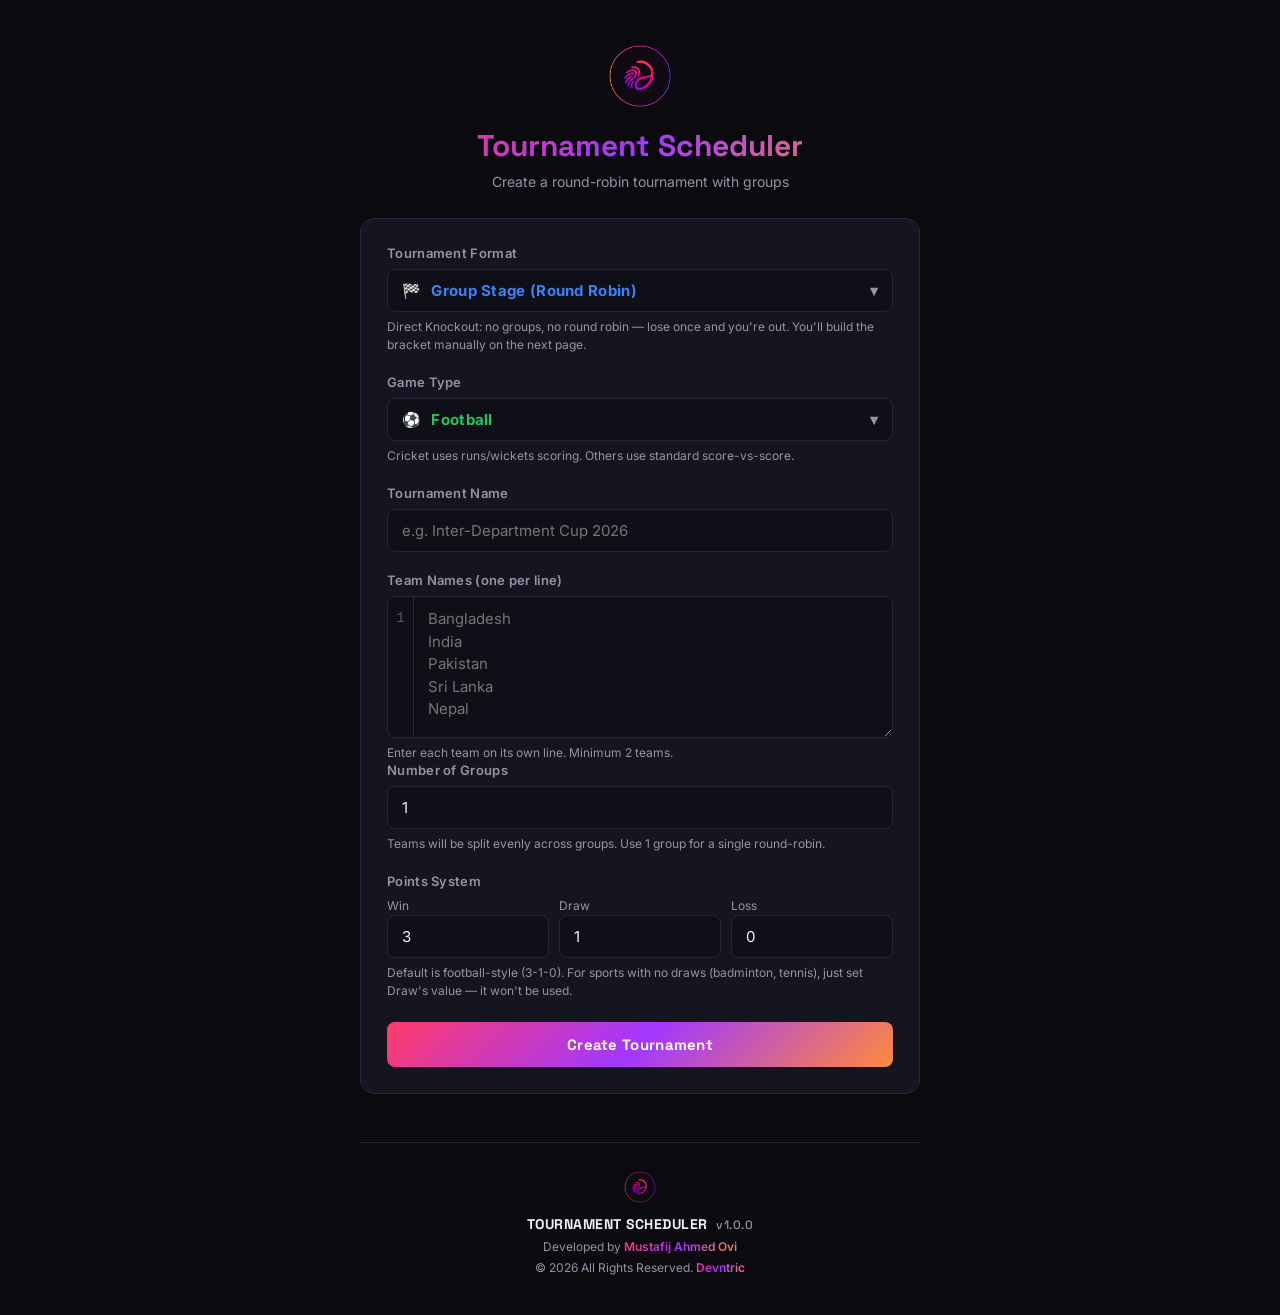
<file: index.html>
<!DOCTYPE html>
<html lang="en">
<head>
<meta charset="UTF-8">
<meta name="viewport" content="width=device-width, initial-scale=1.0">
<title>Create Tournament</title>
<link rel="stylesheet" href="style-create.css">
</head>
<body>

<div class="brand-header">
  <img src="devntric-icon-circle.png" alt="Devntric">
  <h1>Tournament Scheduler</h1>
  <p>Create a round-robin tournament with groups</p>
</div>

<div class="card">
  <label for="tournamentFormat">Tournament Format</label>
  <div class="custom-select" id="tournamentFormatSelect">
    <button type="button" class="custom-select-trigger" onclick="toggleDropdown('tournamentFormatSelect')">
      <span class="option-icon">🏁</span> <span class="option-label" style="color:#3B82F6; font-weight:700;">Group Stage (Round Robin)</span>
      <span class="chevron">▾</span>
    </button>
    <div class="custom-select-options">
      <div class="custom-select-option selected accent-blue" onclick="selectCustomOption('tournamentFormatSelect', 'league', '🏁', 'Group Stage (Round Robin)', toggleFormatFields)">
        <span class="option-icon">🏁</span> Group Stage (Round Robin)
      </div>
      <div class="custom-select-option accent-red" onclick="selectCustomOption('tournamentFormatSelect', 'knockout', '⚔️', 'Direct Knockout (Single Elimination)', toggleFormatFields)">
        <span class="option-icon">⚔️</span> Direct Knockout (Single Elimination)
      </div>
    </div>
  </div>
  <div class="hint">Direct Knockout: no groups, no round robin — lose once and you're out. You'll build the bracket manually on the next page.</div>

  <label for="gameType">Game Type</label>
  <div class="custom-select" id="gameTypeSelect">
    <button type="button" class="custom-select-trigger" onclick="toggleDropdown('gameTypeSelect')">
      <span class="option-icon">⚽</span> <span class="option-label" style="color:#22C55E; font-weight:700;">Football</span>
      <span class="chevron">▾</span>
    </button>
    <div class="custom-select-options">
      <div class="custom-select-option selected accent-green" onclick="selectCustomOption('gameTypeSelect', 'football', '⚽', 'Football', applyGamePreset)">
        <span class="option-icon">⚽</span> Football
      </div>
      <div class="custom-select-option accent-orange" onclick="selectCustomOption('gameTypeSelect', 'cricket', '🏏', 'Cricket', applyGamePreset)">
        <span class="option-icon">🏏</span> Cricket
      </div>
      <div class="custom-select-option accent-blue" onclick="selectCustomOption('gameTypeSelect', 'hockey', '🏑', 'Hockey', applyGamePreset)">
        <span class="option-icon">🏑</span> Hockey
      </div>
      <div class="custom-select-option accent-pink" onclick="selectCustomOption('gameTypeSelect', 'badminton', '🏸', 'Badminton', applyGamePreset)">
        <span class="option-icon">🏸</span> Badminton
      </div>
      <div class="custom-select-option accent-yellow" onclick="selectCustomOption('gameTypeSelect', 'tennis', '🎾', 'Tennis', applyGamePreset)">
        <span class="option-icon">🎾</span> Tennis
      </div>
      <div class="custom-select-option accent-purple" onclick="selectCustomOption('gameTypeSelect', 'chess', '♟️', 'Chess', applyGamePreset)">
        <span class="option-icon">♟️</span> Chess
      </div>
      <div class="custom-select-option accent-gray" onclick="selectCustomOption('gameTypeSelect', 'other', '🎮', 'Other', applyGamePreset)">
        <span class="option-icon">🎮</span> Other
      </div>
    </div>
  </div>
  <div class="hint">Cricket uses runs/wickets scoring. Others use standard score-vs-score.</div>

  <label for="tournamentName">Tournament Name</label>
  <input type="text" id="tournamentName" placeholder="e.g. Inter-Department Cup 2026">

  <label for="teamsInput">Team Names (one per line)</label>
  <div class="textarea-wrapper">
    <div class="line-numbers" id="lineNumbers">1</div>
    <textarea id="teamsInput" placeholder="Bangladesh&#10;India&#10;Pakistan&#10;Sri Lanka&#10;Nepal" oninput="updateLineNumbers()" onscroll="syncLineNumberScroll()"></textarea>
  </div>
  <div class="hint">Enter each team on its own line. Minimum 2 teams.</div>

  <div id="leagueOnlyFields">
    <label for="numGroups">Number of Groups</label>
    <input type="number" id="numGroups" value="1" min="1">
    <div class="hint">Teams will be split evenly across groups. Use 1 group for a single round-robin.</div>

    <label>Points System</label>
    <div style="display:flex; gap:10px;">
      <div style="flex:1;">
        <div class="hint" style="margin-top:0;">Win</div>
        <input type="number" id="pointsWin" value="3" min="0">
      </div>
    <div style="flex:1;">
      <div class="hint" style="margin-top:0;">Draw</div>
      <input type="number" id="pointsDraw" value="1" min="0">
    </div>
    <div style="flex:1;">
      <div class="hint" style="margin-top:0;">Loss</div>
      <input type="number" id="pointsLoss" value="0" min="0">
    </div>
    </div>
    <div class="hint">Default is football-style (3-1-0). For sports with no draws (badminton, tennis), just set Draw's value — it won't be used.</div>
  </div>

  <div id="error"></div>

  <button id="createBtn" onclick="createTournament()">Create Tournament</button>

  <div id="successBox">
    <p>Tournament created! 🎉</p>

    <div style="margin-bottom:14px;">
      <div style="font-size:12px; color:#9494A8; margin-bottom:6px; text-align:left;">🔑 Edit Link (full control — keep this private, share only with co-organizers)</div>
      <div style="display:flex; gap:6px;">
        <input type="text" id="editLinkInput" readonly style="flex:1; padding:8px 10px; font-size:12px; border-radius:6px; border:1px solid #26263A; background:#0F0F17; color:#F1F1F6;">
        <button onclick="copyLink('editLinkInput')" style="width:auto; margin-top:0; padding:8px 12px; font-size:12px;">Copy</button>
      </div>
    </div>

    <div style="margin-bottom:14px;">
      <div style="font-size:12px; color:#9494A8; margin-bottom:6px; text-align:left;">👁 View-Only Link (safe to share publicly — no edit access)</div>
      <div style="display:flex; gap:6px;">
        <input type="text" id="viewLinkInput" readonly style="flex:1; padding:8px 10px; font-size:12px; border-radius:6px; border:1px solid #26263A; background:#0F0F17; color:#F1F1F6;">
        <button onclick="copyLink('viewLinkInput')" style="width:auto; margin-top:0; padding:8px 12px; font-size:12px;">Copy</button>
      </div>
    </div>

    <a id="viewLink" href="#">Open Tournament (Edit Mode) →</a>
  </div>
</div>

<script>
const API_BASE = "https://tournament-schedule.onrender.com";

function updateLineNumbers() {
  const textarea = document.getElementById("teamsInput");
  const lineNumbersDiv = document.getElementById("lineNumbers");
  const lineCount = textarea.value.split("\n").length;

  let numbers = "";
  for (let i = 1; i <= lineCount; i++) {
    numbers += i + "\n";
  }
  lineNumbersDiv.innerText = numbers.trim();
  syncLineNumberScroll();
}

function syncLineNumberScroll() {
  const textarea = document.getElementById("teamsInput");
  const lineNumbersDiv = document.getElementById("lineNumbers");
  lineNumbersDiv.scrollTop = textarea.scrollTop;
}

const GAME_PRESETS = {
  football:  { win: 3, draw: 1, loss: 0 },
  cricket:   { win: 2, draw: 1, loss: 0 },
  hockey:    { win: 3, draw: 1, loss: 0 },
  badminton: { win: 1, draw: 0, loss: 0 },
  tennis:    { win: 1, draw: 0, loss: 0 },
  chess:     { win: 1, draw: 0, loss: 0 },
  other:     { win: 3, draw: 1, loss: 0 }
};

function toggleDropdown(selectId) {
  const el = document.getElementById(selectId);
  // Close any other open dropdowns first
  document.querySelectorAll(".custom-select.open").forEach(other => {
    if (other.id !== selectId) other.classList.remove("open");
  });
  el.classList.toggle("open");
}

const ACCENT_COLORS = {
  football: '#22C55E', cricket: '#FF8A3D', hockey: '#3B82F6', badminton: '#FF3B6B',
  tennis: '#EAB308', chess: '#A238FF', other: '#8888A0',
  league: '#3B82F6', knockout: '#EF4444'
};

function selectCustomOption(selectId, value, icon, label, onSelectCallback) {
  const el = document.getElementById(selectId);
  el.dataset.value = value;
  const labelEl = el.querySelector(".option-label");
  el.querySelector(".custom-select-trigger .option-icon").textContent = icon;
  labelEl.textContent = label;
  labelEl.style.color = ACCENT_COLORS[value] || "var(--text)";
  labelEl.style.fontWeight = "700";

  el.querySelectorAll(".custom-select-option").forEach(opt => opt.classList.remove("selected"));
  event.currentTarget.classList.add("selected");

  el.classList.remove("open");
  if (onSelectCallback) onSelectCallback();
}

// Close dropdowns when clicking outside
document.addEventListener("click", (e) => {
  if (!e.target.closest(".custom-select")) {
    document.querySelectorAll(".custom-select.open").forEach(el => el.classList.remove("open"));
  }
});

function applyGamePreset() {
  const gameType = document.getElementById("gameTypeSelect").dataset.value;
  const preset = GAME_PRESETS[gameType];
  document.getElementById("pointsWin").value = preset.win;
  document.getElementById("pointsDraw").value = preset.draw;
  document.getElementById("pointsLoss").value = preset.loss;
}

function toggleFormatFields() {
  const format = document.getElementById("tournamentFormatSelect").dataset.value;
  const leagueFields = document.getElementById("leagueOnlyFields");
  leagueFields.style.display = format === "knockout" ? "none" : "block";
}

async function createTournament() {
  const tournamentFormat = document.getElementById("tournamentFormatSelect").dataset.value;
  const gameType = document.getElementById("gameTypeSelect").dataset.value;
  const name = document.getElementById("tournamentName").value.trim();
  const teamsRaw = document.getElementById("teamsInput").value.trim();
  const numGroups = tournamentFormat === "knockout" ? 1 : parseInt(document.getElementById("numGroups").value);
  const pointsWin = tournamentFormat === "knockout" ? 0 : parseInt(document.getElementById("pointsWin").value);
  const pointsDraw = tournamentFormat === "knockout" ? 0 : parseInt(document.getElementById("pointsDraw").value);
  const pointsLoss = tournamentFormat === "knockout" ? 0 : parseInt(document.getElementById("pointsLoss").value);
  const errorDiv = document.getElementById("error");
  const btn = document.getElementById("createBtn");
  const successBox = document.getElementById("successBox");

  errorDiv.style.display = "none";
  successBox.style.display = "none";

  const teams = teamsRaw.split("\n").map(t => t.trim()).filter(t => t.length > 0);

  if (!name) {
    showError("Please enter a tournament name.");
    return;
  }
  if (teams.length < 2) {
    showError("Please enter at least 2 team names.");
    return;
  }
  if (tournamentFormat === "league") {
    if (!numGroups || numGroups < 1) {
      showError("Number of groups must be at least 1.");
      return;
    }
    if (numGroups > teams.length) {
      showError("Number of groups cannot be more than the number of teams.");
      return;
    }
  }

  btn.disabled = true;
  btn.innerText = "Creating...";

  try {
    const response = await fetch(`${API_BASE}/tournament`, {
      method: "POST",
      headers: { "Content-Type": "application/json" },
      body: JSON.stringify({
        name: name,
        teams: teams,
        num_groups: numGroups,
        game_type: gameType,
        tournament_format: tournamentFormat,
        points_win: pointsWin,
        points_draw: pointsDraw,
        points_loss: pointsLoss
      })
    });

    if (!response.ok) {
      const errData = await response.json();
      throw new Error(errData.detail || "Something went wrong");
    }

    const data = await response.json();
    const editUrl = `tournament.html?id=${data.tournament_id}&admin=${data.admin_token}`;
    const viewUrl = `tournament.html?id=${data.tournament_id}`;

    document.getElementById("viewLink").href = editUrl;
    document.getElementById("editLinkInput").value = new URL(editUrl, window.location.href).href;
    document.getElementById("viewLinkInput").value = new URL(viewUrl, window.location.href).href;
    successBox.style.display = "block";

  } catch (error) {
    showError(error.message || "Could not reach the server. Is it running?");
  } finally {
    btn.disabled = false;
    btn.innerText = "Create Tournament";
  }
}

function copyLink(inputId) {
  const input = document.getElementById(inputId);
  input.select();
  navigator.clipboard.writeText(input.value).then(() => {
    // no-op, copy succeeded silently
  }).catch(() => {
    document.execCommand("copy");
  });
}

function showError(msg) {
  const errorDiv = document.getElementById("error");
  errorDiv.innerText = msg;
  errorDiv.style.display = "block";
}
</script>

<footer class="devntric-footer">
  <img src="devntric-icon-circle.png" alt="Devntric">
  <div class="footer-brand">TOURNAMENT SCHEDULER <span class="version">v1.0.0</span></div>
  <div class="footer-credit">Developed by <a href="https://www.linkedin.com/in/mustafij55/" target="_blank" class="footer-highlight">Mustafij Ahmed Ovi</a></div>
  <div class="footer-copyright">© 2026 All Rights Reserved. <a href="https://devntric.com/" target="_blank" class="footer-highlight">Devntric</a></div>
</footer>

</body>
</html>
</file>
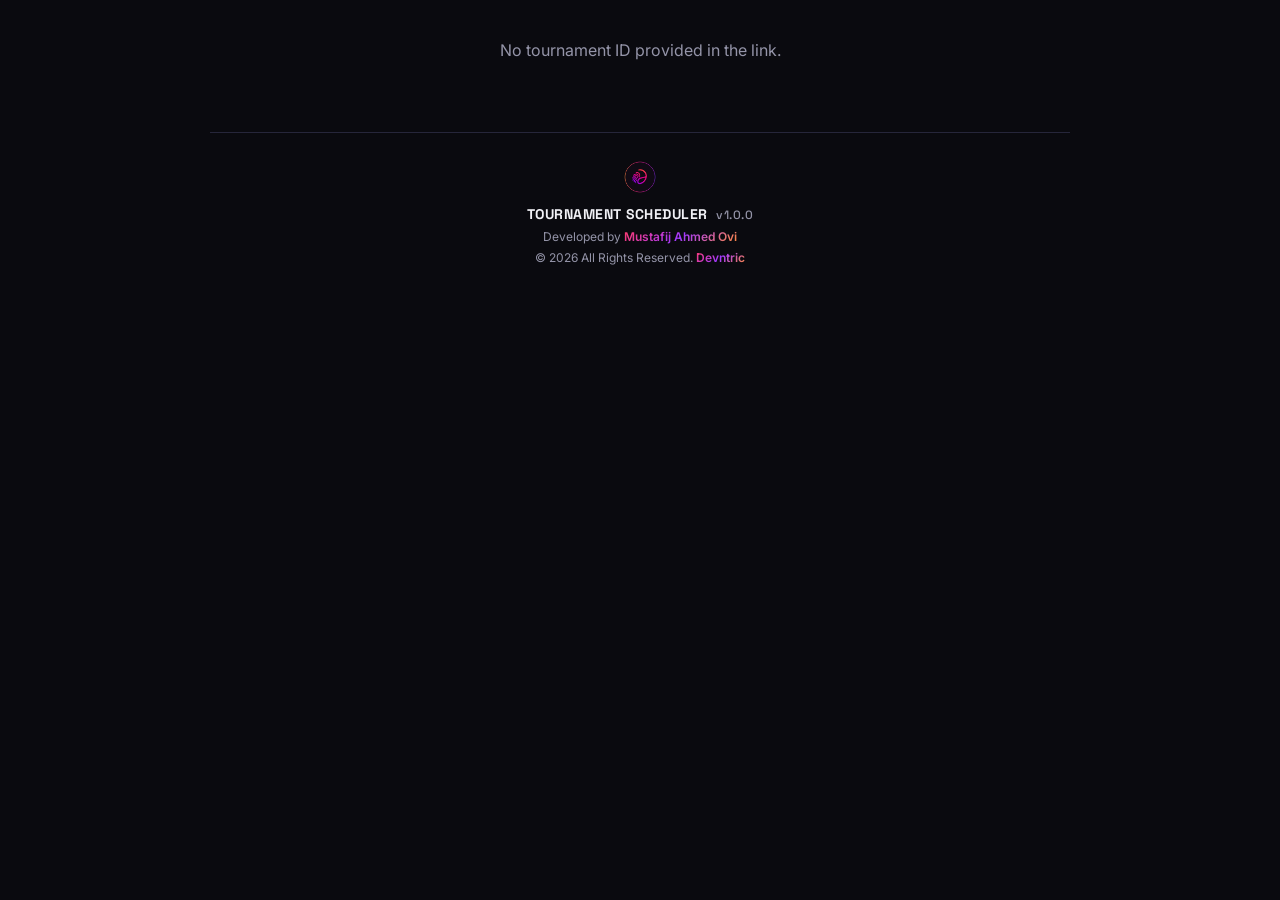
<file: tournament.html>
<!DOCTYPE html>
<html lang="en">
<head>
<meta charset="UTF-8">
<meta name="viewport" content="width=device-width, initial-scale=1.0">
<title>Tournament View</title>
<link rel="stylesheet" href="style-tournament.css">
</head>
<body>

<div id="customAlertOverlay" class="custom-alert-overlay">
  <div class="custom-alert-box">
    <p id="customAlertMessage" class="custom-alert-text"></p>
    <button onclick="hideCustomAlert()" class="custom-alert-btn">OK</button>
  </div>
</div>

<div id="customConfirmOverlay" class="custom-alert-overlay">
  <div class="custom-alert-box">
    <p id="customConfirmMessage" class="custom-alert-text"></p>
    <div style="display:flex; gap:10px;">
      <button onclick="handleCustomConfirm(false)" class="custom-alert-btn" style="background:#22222E;">Cancel</button>
      <button onclick="handleCustomConfirm(true)" class="custom-alert-btn">Confirm</button>
    </div>
  </div>
</div>

<div id="loadingBox" class="loading">Loading tournament...</div>
<div id="errorBox" class="error-box" style="display:none;"></div>

<div id="content" style="display:none;">
  <div style="text-align:center; padding-top:24px;">
    <img src="devntric-icon-circle.png" alt="Devntric" style="width:36px; height:36px;">
  </div>
  <h1 id="tournamentName">🏆 Tournament</h1>
  <p class="subtitle">Share this page's link so others can view live standings</p>

  <div class="group-tabs" id="groupTabs"></div>

  <div class="card" id="standingsCard">
    <h2>Standings</h2>
    <div id="standingsTable"></div>
  </div>

  <div class="card">
    <h2>Knockout Stage</h2>

    <div id="addRoundSection" style="margin-bottom:20px; padding-bottom:16px; border-bottom:1px solid #26263A;">
      <button onclick="toggleAddRoundForm()" style="width:auto; padding:8px 16px; font-size:14px; background:#A238FF;">+ Add Knockout Round</button>

      <div id="addRoundForm" style="display:none; margin-top:16px;">
        <label style="display:block; font-weight:600; font-size:13px; margin-bottom:6px;">Round Name</label>
        <select id="roundNameSelect" onchange="handleRoundNameSelect()" style="width:100%; padding:8px 10px; border-radius:6px; border:1px solid #26263A; margin-bottom:8px;"></select>
        <input type="text" id="roundNameInput" placeholder="Enter round name" style="width:100%; padding:8px 10px; border-radius:6px; border:1px solid #26263A; margin-bottom:12px; display:none;">

        <label style="display:block; font-weight:600; font-size:13px; margin-bottom:6px;">Fixture Selection</label>
        <div style="display:flex; gap:8px; margin-bottom:14px;">
          <button type="button" id="fixtureModeAutoBtn" onclick="setFixtureMode('automatic')" style="flex:1; padding:8px; font-size:13px; background:#A238FF; margin-top:0;">Automatic</button>
          <button type="button" id="fixtureModeManualBtn" onclick="setFixtureMode('manual')" style="flex:1; padding:8px; font-size:13px; background:#22222E; color:#F1F1F6; margin-top:0;">User Select</button>
        </div>

        <div id="automaticFixtureInfo" style="display:none; font-size:13px; color:#9494A8; margin-bottom:12px; padding:10px; background:#1A1626; border-radius:6px;"></div>

        <div id="manualFixtureSection" style="display:none;">
          <label style="display:block; font-weight:600; font-size:13px; margin-bottom:6px;">Matchups</label>
          <div id="matchupRows"></div>
          <button onclick="addMatchupRow()" style="width:auto; padding:6px 12px; font-size:13px; background:#22222E; color:#F1F1F6; margin-top:6px;">+ Add Matchup</button>
        </div>

        <div style="display:flex; gap:8px; margin-top:16px;">
          <button onclick="submitNewRound()" style="background:#22C55E;">Save Round</button>
          <button onclick="toggleAddRoundForm()" style="background:#33333F;">Cancel</button>
        </div>
      </div>
    </div>

    <div id="championBanner"></div>
    <div id="knockoutList"></div>
  </div>

  <div class="card" id="firstRoundCard">
    <h2 onclick="toggleFirstRoundContent()" style="cursor:pointer; display:flex; justify-content:space-between; align-items:center;">
      First Round
      <span id="firstRoundChevron" style="font-size:14px; transition:transform 0.15s;">▶</span>
    </h2>
    <div id="firstRoundContent" style="display:none;">
      <div id="matchesSummary" style="font-size:13px; color:#9494A8; margin-bottom:12px;"></div>
      <div id="scheduleList"></div>
    </div>
  </div>
</div>

<footer class="devntric-footer">
  <img src="devntric-icon-circle.png" alt="Devntric">
  <div class="footer-brand">TOURNAMENT SCHEDULER <span class="version">v1.0.0</span></div>
  <div class="footer-credit">Developed by <a href="https://www.linkedin.com/in/mustafij55/" target="_blank" class="footer-highlight">Mustafij Ahmed Ovi</a></div>
  <div class="footer-copyright">© 2026 All Rights Reserved. <a href="https://devntric.com/" target="_blank" class="footer-highlight">Devntric</a></div>
</footer>

<script>
const API_BASE = "https://tournament-schedule.onrender.com";

function toggleFirstRoundContent() {
  const content = document.getElementById("firstRoundContent");
  const chevron = document.getElementById("firstRoundChevron");
  const isHidden = content.style.display === "none";
  content.style.display = isHidden ? "block" : "none";
  chevron.style.transform = isHidden ? "rotate(90deg)" : "rotate(0deg)";
}

function showCustomAlert(message) {
  document.getElementById("customAlertMessage").innerText = message;
  document.getElementById("customAlertOverlay").classList.add("show");
}

function hideCustomAlert() {
  document.getElementById("customAlertOverlay").classList.remove("show");
}

let pendingConfirmCallback = null;

function showCustomConfirm(message, onConfirm) {
  document.getElementById("customConfirmMessage").innerText = message;
  document.getElementById("customConfirmOverlay").classList.add("show");
  pendingConfirmCallback = onConfirm;
}

function handleCustomConfirm(confirmed) {
  document.getElementById("customConfirmOverlay").classList.remove("show");
  if (confirmed && pendingConfirmCallback) {
    pendingConfirmCallback();
  }
  pendingConfirmCallback = null;
}
const urlParams = new URLSearchParams(window.location.search);
const tournamentId = urlParams.get("id");
const adminToken = urlParams.get("admin") || "";
const isEditMode = adminToken.length > 0;

let tournamentData = null;
let currentGroup = 0;

async function loadTournament() {
  if (!tournamentId) {
    showError("No tournament ID provided in the link.");
    return;
  }

  try {
    const response = await fetch(`${API_BASE}/tournament/${tournamentId}`);
    if (!response.ok) throw new Error("Tournament not found");
    tournamentData = await response.json();

    document.getElementById("tournamentName").innerText = "🏆 " + tournamentData.name;
    document.getElementById("loadingBox").style.display = "none";
    document.getElementById("content").style.display = "block";

    document.getElementById("addRoundSection").style.display = isEditMode ? "block" : "none";
    if (!isEditMode) {
      const badge = document.createElement("div");
      badge.style.cssText = "text-align:center; background:#1A1626; color:#A238FF; font-size:12px; font-weight:700; padding:8px; border-radius:8px; margin-bottom:16px;";
      badge.innerText = "👁 VIEW ONLY — you don't have edit access to this tournament";
      document.getElementById("content").insertBefore(badge, document.getElementById("groupTabs"));
    }

    const isKnockoutOnly = tournamentData.tournament_format === "knockout";
    document.getElementById("standingsCard").style.display = isKnockoutOnly ? "none" : "block";
    document.getElementById("firstRoundCard").style.display = isKnockoutOnly ? "none" : "block";

    renderGroupTabs();
    if (!isKnockoutOnly) {
      await renderStandings();
      renderSchedule();
    }
    renderKnockout();

  } catch (error) {
    showError("Could not load tournament. Check the link or make sure the server is running.");
  }
}

function renderGroupTabs() {
  const tabsDiv = document.getElementById("groupTabs");
  const numGroups = tournamentData.groups.length;

  if (numGroups <= 1) {
    tabsDiv.style.display = "none";
    return;
  }

  tabsDiv.innerHTML = tournamentData.groups.map((g, i) => {
    const letter = String.fromCharCode(65 + i);
    return `<button class="group-tab ${i === currentGroup ? 'active' : ''}" onclick="switchGroup(${i})">Group ${letter}</button>`;
  }).join("");
}

async function switchGroup(index) {
  currentGroup = index;
  renderGroupTabs();
  await renderStandings();
  renderSchedule();
}

async function renderStandings() {
  const container = document.getElementById("standingsTable");
  try {
    const response = await fetch(`${API_BASE}/tournament/${tournamentId}/standings`);
    const data = await response.json();
    const table = data.standings[currentGroup];

    let html = `
      <table>
        <thead>
          <tr>
            <th style="text-align:left;">Team</th>
            <th>P</th><th>W</th><th>D</th><th>L</th>
            <th>GF</th><th>GA</th><th>GD</th><th>Pts</th>
          </tr>
        </thead>
        <tbody>
    `;
    table.forEach(row => {
      html += `
        <tr>
          <td class="team-name">${escapeHtml(row.team)}</td>
          <td>${row.played}</td><td>${row.won}</td><td>${row.drawn}</td><td>${row.lost}</td>
          <td>${row.goals_for}</td><td>${row.goals_against}</td><td>${row.goal_difference}</td>
          <td><strong>${row.points}</strong></td>
        </tr>
      `;
    });
    html += "</tbody></table>";
    container.innerHTML = html;

  } catch (error) {
    container.innerHTML = "<p>Could not load standings.</p>";
  }
}

function renderMatchMetaBlock(keyPrefix, matchTime, location) {
  const hasInfo = matchTime || location;
  const displayParts = [];
  if (matchTime) {
    const d = new Date(matchTime);
    displayParts.push(`🕐 ${d.toLocaleString()}`);
  }
  if (location) displayParts.push(`📍 ${escapeHtml(location)}`);
  const displayText = hasInfo ? displayParts.join(" &nbsp;·&nbsp; ") : '<span style="color:#6A6A80;">No time or location set</span>';

  return `
    <div class="match-meta" id="metaDisplay_${keyPrefix}">
      <span style="font-size:12px; color:#9494A8;">${displayText}</span>
      ${isEditMode ? `<button onclick="toggleMetaEdit('${keyPrefix}')" style="width:auto; padding:2px 8px; font-size:11px; background:#22222E; color:#F1F1F6; margin-top:0;">${hasInfo ? "Edit" : "+ Add time/location"}</button>` : ''}
    </div>
    ${isEditMode ? `
    <div class="match-meta-edit" id="metaEdit_${keyPrefix}" style="display:none;">
      <input type="datetime-local" id="metaTime_${keyPrefix}" value="${matchTime ? matchTime : ''}" style="padding:5px; font-size:12px; border-radius:6px; border:1px solid #26263A;">
      <input type="text" id="metaLocation_${keyPrefix}" placeholder="Location (e.g. City Stadium)" value="${location ? escapeHtml(location) : ''}" style="padding:5px; font-size:12px; border-radius:6px; border:1px solid #26263A; flex:1; min-width:120px;">
      <button onclick="saveMetaEdit('${keyPrefix}')" style="width:auto; padding:5px 10px; font-size:11px;">Save</button>
    </div>` : ''}
  `;
}

function toggleMetaEdit(keyPrefix) {
  const display = document.getElementById(`metaDisplay_${keyPrefix}`);
  const edit = document.getElementById(`metaEdit_${keyPrefix}`);
  const isHidden = edit.style.display === "none";
  edit.style.display = isHidden ? "flex" : "none";
  display.style.display = isHidden ? "none" : "flex";
}

async function saveMetaEdit(keyPrefix) {
  const matchTime = document.getElementById(`metaTime_${keyPrefix}`).value || null;
  const location = document.getElementById(`metaLocation_${keyPrefix}`).value.trim() || null;

  const parts = keyPrefix.split("_");
  try {
    if (parts[0] === "g") {
      // group match: g_groupIndex_roundIndex_matchIndex
      await fetch(`${API_BASE}/match-schedule`, {
        method: "POST",
        headers: { "Content-Type": "application/json" },
        body: JSON.stringify({
          tournament_id: tournamentId,
        admin_token: adminToken,
          group_index: parseInt(parts[1]),
          round_index: parseInt(parts[2]),
          match_index: parseInt(parts[3]),
          match_time: matchTime,
          location: location
        })
      });
    } else {
      // knockout match: k_roundIndex_matchIndex
      await fetch(`${API_BASE}/knockout-schedule`, {
        method: "POST",
        headers: { "Content-Type": "application/json" },
        body: JSON.stringify({
          tournament_id: tournamentId,
        admin_token: adminToken,
          round_index: parseInt(parts[1]),
          match_index: parseInt(parts[2]),
          match_time: matchTime,
          location: location
        })
      });
    }
    await refreshTournamentData();
  } catch (error) {
    showCustomAlert("Could not save match details.");
  }
}

function renderSchedule() {
  const container = document.getElementById("scheduleList");
  const summaryDiv = document.getElementById("matchesSummary");
  const groupSchedule = tournamentData.schedule[currentGroup];
  const groupResults = tournamentData.results[currentGroup];
  const isCricket = tournamentData.game_type === "cricket";

  // Count total real matches (excluding byes) and how many are played
  let totalMatches = 0;
  let playedMatches = 0;
  groupSchedule.forEach((roundMatches, roundIndex) => {
    roundMatches.forEach((match, matchIndex) => {
      const [t1, t2] = match;
      if (t1 === "BYE" || t2 === "BYE") return;
      totalMatches++;
      if (groupResults[roundIndex][matchIndex].played) playedMatches++;
    });
  });
  summaryDiv.innerText = `${playedMatches} of ${totalMatches} matches played`;

  let html = "";

  if (tournamentData.groups.length > 1) {
    const letter = String.fromCharCode(65 + currentGroup);
    html += `<div style="font-size:13px; font-weight:600; color:#A238FF; margin-bottom:14px;">GROUP ${letter}</div>`;
  }

  groupSchedule.forEach((roundMatches, roundIndex) => {
    html += `<div class="round-block"><div class="round-title">Matchday ${roundIndex + 1}</div>`;

    roundMatches.forEach((match, matchIndex) => {
      const [team1, team2] = match;
      const result = groupResults[roundIndex][matchIndex];

      if (team1 === "BYE" || team2 === "BYE") {
        const restingTeam = team1 === "BYE" ? team2 : team1;
        html += `<div class="match-row bye-row">${escapeHtml(restingTeam)} — Bye (resting this round)</div>`;
        return;
      }

      if (result.played) {
        let scoreDisplay;
        if (isCricket) {
          const w1 = result.team1_wickets !== null && result.team1_wickets !== undefined ? result.team1_wickets : "-";
          const w2 = result.team2_wickets !== null && result.team2_wickets !== undefined ? result.team2_wickets : "-";
          scoreDisplay = `${result.team1_score}/${w1} - ${result.team2_score}/${w2}`;
        } else {
          scoreDisplay = `${result.team1_score} - ${result.team2_score}`;
        }
        html += `
          <div class="match-row">
            <span class="match-teams">${escapeHtml(team1)} <strong>${scoreDisplay}</strong> ${escapeHtml(team2)}</span>
            <span class="played-badge">✓ Played</span>
            ${renderMatchMetaBlock(`g_${currentGroup}_${roundIndex}_${matchIndex}`, result.match_time, result.location)}
          </div>
        `;
      } else if (isCricket) {
        html += `
          <div class="match-row">
            <span class="match-teams">${escapeHtml(team1)} vs ${escapeHtml(team2)}</span>
            ${isEditMode ? `
            <div class="score-inputs">
              <input type="number" min="0" id="runs1_${roundIndex}_${matchIndex}" placeholder="Runs" style="width:60px;">
              <span>/</span>
              <input type="number" min="0" max="10" id="wkts1_${roundIndex}_${matchIndex}" placeholder="Wkts" style="width:50px;">
              <span>vs</span>
              <input type="number" min="0" id="runs2_${roundIndex}_${matchIndex}" placeholder="Runs" style="width:60px;">
              <span>/</span>
              <input type="number" min="0" max="10" id="wkts2_${roundIndex}_${matchIndex}" placeholder="Wkts" style="width:50px;">
              <button onclick="submitCricketResult(${roundIndex}, ${matchIndex})">Save</button>
            </div>` : ''}
            ${renderMatchMetaBlock(`g_${currentGroup}_${roundIndex}_${matchIndex}`, result.match_time, result.location)}
          </div>
        `;
      } else {
        html += `
          <div class="match-row">
            <span class="match-teams">${escapeHtml(team1)} vs ${escapeHtml(team2)}</span>
            ${isEditMode ? `
            <div class="score-inputs">
              <input type="number" min="0" id="score1_${roundIndex}_${matchIndex}" placeholder="0">
              <span>-</span>
              <input type="number" min="0" id="score2_${roundIndex}_${matchIndex}" placeholder="0">
              <button onclick="submitResult(${roundIndex}, ${matchIndex})">Save</button>
            </div>` : ''}
            ${renderMatchMetaBlock(`g_${currentGroup}_${roundIndex}_${matchIndex}`, result.match_time, result.location)}
          </div>
        `;
      }
    });

    html += `</div>`;
  });

  container.innerHTML = html;
}

async function submitCricketResult(roundIndex, matchIndex) {
  const runs1 = parseInt(document.getElementById(`runs1_${roundIndex}_${matchIndex}`).value);
  const wkts1 = parseInt(document.getElementById(`wkts1_${roundIndex}_${matchIndex}`).value);
  const runs2 = parseInt(document.getElementById(`runs2_${roundIndex}_${matchIndex}`).value);
  const wkts2 = parseInt(document.getElementById(`wkts2_${roundIndex}_${matchIndex}`).value);

  if (isNaN(runs1) || isNaN(runs2)) {
    showCustomAlert("Please enter runs for both teams.");
    return;
  }

  try {
    await fetch(`${API_BASE}/match-result`, {
      method: "POST",
      headers: { "Content-Type": "application/json" },
      body: JSON.stringify({
        tournament_id: tournamentId,
        admin_token: adminToken,
        group_index: currentGroup,
        round_index: roundIndex,
        match_index: matchIndex,
        team1_score: runs1,
        team2_score: runs2,
        team1_wickets: isNaN(wkts1) ? null : wkts1,
        team2_wickets: isNaN(wkts2) ? null : wkts2
      })
    });

    const response = await fetch(`${API_BASE}/tournament/${tournamentId}`);
    tournamentData = await response.json();

    await renderStandings();
    renderSchedule();

  } catch (error) {
    showCustomAlert("Could not save result. Please try again.");
  }
}

async function submitResult(roundIndex, matchIndex) {
  const score1El = document.getElementById(`score1_${roundIndex}_${matchIndex}`);
  const score2El = document.getElementById(`score2_${roundIndex}_${matchIndex}`);

  const score1 = parseInt(score1El.value);
  const score2 = parseInt(score2El.value);

  if (isNaN(score1) || isNaN(score2) || score1 < 0 || score2 < 0) {
    showCustomAlert("Please enter valid scores for both teams.");
    return;
  }

  try {
    await fetch(`${API_BASE}/match-result`, {
      method: "POST",
      headers: { "Content-Type": "application/json" },
      body: JSON.stringify({
        tournament_id: tournamentId,
        admin_token: adminToken,
        group_index: currentGroup,
        round_index: roundIndex,
        match_index: matchIndex,
        team1_score: score1,
        team2_score: score2
      })
    });

    // Refresh local data so the UI updates
    const response = await fetch(`${API_BASE}/tournament/${tournamentId}`);
    tournamentData = await response.json();

    await renderStandings();
    renderSchedule();

  } catch (error) {
    showCustomAlert("Could not save result. Please try again.");
  }
}

function showError(msg) {
  document.getElementById("loadingBox").style.display = "none";
  const errorBox = document.getElementById("errorBox");
  errorBox.innerText = msg;
  errorBox.style.display = "block";
}

function getAllTeamNames() {
  // Flatten all teams across all groups
  let allTeams = [];
  tournamentData.groups.forEach(group => {
    group.forEach(team => allTeams.push(team));
  });
  return allTeams;
}

function getEliminatedTeams() {
  const knockout = tournamentData.knockout || [];
  const eliminated = new Set();
  knockout.forEach(round => {
    round.matches.forEach(match => {
      if (match.played) {
        const loser = match.winner === match.team1 ? match.team2 : match.team1;
        eliminated.add(loser);
      }
    });
  });
  return eliminated;
}

function getAvailableTeamsForKnockout() {
  const eliminated = getEliminatedTeams();
  return getAllTeamNames().filter(team => !eliminated.has(team));
}

function getChampion() {
  const knockout = tournamentData.knockout || [];
  if (knockout.length === 0) return null;
  const lastRound = knockout[knockout.length - 1];
  // A "final" is any round with exactly one match, once that match is played
  if (lastRound.matches.length === 1 && lastRound.matches[0].played) {
    const finalMatch = lastRound.matches[0];
    const runnerUp = finalMatch.winner === finalMatch.team1 ? finalMatch.team2 : finalMatch.team1;
    return { champion: finalMatch.winner, runnerUp: runnerUp };
  }
  return null;
}

const PRESET_ROUND_NAMES = ["First Round", "Second Round", "Round of 16", "Quarterfinal", "Semifinal", "Final"];

function getUsedRoundNames() {
  const knockout = tournamentData.knockout || [];
  return new Set(knockout.map(r => r.round_name));
}

function populateRoundNameSelect() {
  const usedNames = getUsedRoundNames();
  const availablePresets = PRESET_ROUND_NAMES.filter(name => !usedNames.has(name));

  const select = document.getElementById("roundNameSelect");
  let optionsHtml = availablePresets.map(name => `<option value="${escapeHtml(name)}">${escapeHtml(name)}</option>`).join("");
  optionsHtml += `<option value="__custom__">Choose name...</option>`;
  select.innerHTML = optionsHtml;

  handleRoundNameSelect();
}

function handleRoundNameSelect() {
  const select = document.getElementById("roundNameSelect");
  const customInput = document.getElementById("roundNameInput");

  if (select.value === "__custom__") {
    customInput.style.display = "block";
    customInput.value = "";
  } else {
    customInput.style.display = "none";
    customInput.value = select.value;
  }
}

let currentFixtureMode = "automatic";
let autoFixturePairs = [];
let autoFixtureByeTeam = null;

function toggleAddRoundForm() {
  const form = document.getElementById("addRoundForm");
  const isHidden = form.style.display === "none";
  form.style.display = isHidden ? "block" : "none";
  if (isHidden) {
    document.getElementById("matchupRows").innerHTML = "";
    populateRoundNameSelect();
    setFixtureMode("automatic");
    addMatchupRow();
  }
}

function setFixtureMode(mode) {
  currentFixtureMode = mode;

  const autoBtn = document.getElementById("fixtureModeAutoBtn");
  const manualBtn = document.getElementById("fixtureModeManualBtn");
  const autoInfo = document.getElementById("automaticFixtureInfo");
  const manualSection = document.getElementById("manualFixtureSection");

  if (mode === "automatic") {
    autoBtn.style.background = "#A238FF";
    autoBtn.style.color = "white";
    manualBtn.style.background = "#22222E";
    manualBtn.style.color = "#F1F1F6";
    autoInfo.style.display = "block";
    manualSection.style.display = "none";
    generateAutomaticFixture();
  } else {
    manualBtn.style.background = "#A238FF";
    manualBtn.style.color = "white";
    autoBtn.style.background = "#22222E";
    autoBtn.style.color = "#F1F1F6";
    autoInfo.style.display = "none";
    manualSection.style.display = "block";
  }
}

function shuffleArray(arr) {
  const copy = [...arr];
  for (let i = copy.length - 1; i > 0; i--) {
    const j = Math.floor(Math.random() * (i + 1));
    [copy[i], copy[j]] = [copy[j], copy[i]];
  }
  return copy;
}

function generateAutomaticFixture() {
  const available = shuffleArray(getAvailableTeamsForKnockout());
  autoFixturePairs = [];
  autoFixtureByeTeam = null;

  for (let i = 0; i < available.length - 1; i += 2) {
    autoFixturePairs.push([available[i], available[i + 1]]);
  }
  if (available.length % 2 !== 0) {
    autoFixtureByeTeam = available[available.length - 1];
  }

  const infoDiv = document.getElementById("automaticFixtureInfo");
  let html = "<strong>Auto-generated fixture:</strong><br>";
  autoFixturePairs.forEach(pair => {
    html += `${escapeHtml(pair[0])} vs ${escapeHtml(pair[1])}<br>`;
  });
  if (autoFixtureByeTeam) {
    html += `<em>${escapeHtml(autoFixtureByeTeam)} gets a bye and advances automatically</em>`;
  }
  infoDiv.innerHTML = html;
}

function addMatchupRow() {
  const container = document.getElementById("matchupRows");
  const teams = getAvailableTeamsForKnockout();

  const options = teams.map(t => `<option value="${escapeHtml(t)}">${escapeHtml(t)}</option>`).join("");

  const row = document.createElement("div");
  row.style.cssText = "display:flex; gap:8px; align-items:center; margin-bottom:8px;";
  row.innerHTML = `
    <select class="matchup-team1" style="flex:1; padding:8px; border-radius:6px; border:1px solid #26263A;" onchange="refreshMatchupOptions(this)">
      <option value="">Select team</option>${options}
    </select>
    <span style="color:#7A7A90;">vs</span>
    <select class="matchup-team2" style="flex:1; padding:8px; border-radius:6px; border:1px solid #26263A;" onchange="refreshMatchupOptions(this)">
      <option value="">Select team</option>${options}
    </select>
    <button onclick="this.parentElement.remove()" style="width:auto; padding:8px 10px; background:#3A1620; color:#FF6B87; font-size:13px;">✕</button>
  `;
  container.appendChild(row);
}

function refreshMatchupOptions(changedSelect) {
  // Prevent selecting the same team on both sides of one matchup row
  const row = changedSelect.parentElement;
  const team1Select = row.querySelector(".matchup-team1");
  const team2Select = row.querySelector(".matchup-team2");
  const otherSelect = changedSelect === team1Select ? team2Select : team1Select;
  const chosenValue = changedSelect.value;

  Array.from(otherSelect.options).forEach(opt => {
    opt.disabled = (opt.value !== "" && opt.value === chosenValue);
  });
}

async function submitNewRound() {
  const select = document.getElementById("roundNameSelect");
  const customInput = document.getElementById("roundNameInput");
  const roundName = select.value === "__custom__" ? customInput.value.trim() : select.value;

  if (!roundName) {
    showCustomAlert("Please choose or enter a round name.");
    return;
  }

  let matchups = [];

  if (currentFixtureMode === "automatic") {
    if (autoFixturePairs.length === 0) {
      showCustomAlert("Not enough teams available to generate a fixture.");
      return;
    }
    matchups = autoFixturePairs;
  } else {
    const rows = document.querySelectorAll("#matchupRows > div");
    for (const row of rows) {
      const t1 = row.querySelector(".matchup-team1").value;
      const t2 = row.querySelector(".matchup-team2").value;
      if (!t1 || !t2) {
        showCustomAlert("Please select both teams for every matchup.");
        return;
      }
      if (t1 === t2) {
        showCustomAlert("A team cannot play itself.");
        return;
      }
      matchups.push([t1, t2]);
    }
    if (matchups.length === 0) {
      showCustomAlert("Please add at least one matchup.");
      return;
    }
  }

  try {
    await fetch(`${API_BASE}/tournament/${tournamentId}/knockout/round`, {
      method: "POST",
      headers: { "Content-Type": "application/json" },
      body: JSON.stringify({
        tournament_id: tournamentId,
        admin_token: adminToken,
        round_name: roundName,
        matchups: matchups
      })
    });

    toggleAddRoundForm();
    await refreshTournamentData();

  } catch (error) {
    showCustomAlert("Could not save round. Please try again.");
  }
}

async function deleteKnockoutRound(roundIndex) {
  showCustomConfirm("Remove this round? This cannot be undone.", async () => {
    try {
      await fetch(`${API_BASE}/tournament/${tournamentId}/knockout/round/${roundIndex}?admin_token=${encodeURIComponent(adminToken)}`, {
        method: "DELETE"
      });
      await refreshTournamentData();
    } catch (error) {
      showCustomAlert("Could not remove round.");
    }
  });
}

function renderKnockout() {
  const container = document.getElementById("knockoutList");
  const bannerDiv = document.getElementById("championBanner");
  const addSection = document.getElementById("addRoundSection");
  const knockout = tournamentData.knockout || [];
  const isCricket = tournamentData.game_type === "cricket";

  const result = getChampion();
  if (result) {
    bannerDiv.innerHTML = `
      <div class="champion-banner">
        <div class="champion-trophy">🏆</div>
        <div class="champion-title">Tournament Champion</div>
        <div class="champion-name">${escapeHtml(result.champion)}</div>
        <div class="runner-up-box">
          <div class="runner-up-medal">🥈</div>
          <div class="runner-up-title">Runner-Up</div>
          <div class="runner-up-name">${escapeHtml(result.runnerUp)}</div>
        </div>
      </div>
    `;
    addSection.style.display = "none";
  } else {
    bannerDiv.innerHTML = "";
    addSection.style.display = "block";
  }

  if (knockout.length === 0) {
    container.innerHTML = '<p style="color:#7A7A90; font-size:14px;">No knockout rounds yet. Add one below once your group stage is ready.</p>';
    return;
  }

  let html = "";

  knockout.forEach((round, roundIndex) => {
    const totalInRound = round.matches.length;
    const playedInRound = round.matches.filter(m => m.played).length;

    html += `
      <div style="margin-bottom:20px;">
        <div style="display:flex; justify-content:space-between; align-items:center; margin-bottom:2px;">
          <div style="font-weight:700; font-size:15px; color:#F1F1F6;">${escapeHtml(round.round_name)}</div>
          ${isEditMode ? `<button onclick="deleteKnockoutRound(${roundIndex})" style="width:auto; padding:4px 10px; font-size:12px; background:#3A1620; color:#FF6B87;">Remove Round</button>` : ''}
        </div>
        <div style="font-size:12px; color:#8888A0; margin-bottom:8px;">${playedInRound} of ${totalInRound} matches played</div>
    `;

    round.matches.forEach((match, matchIndex) => {
      if (match.played) {
        let scoreText = "";
        if (match.team1_score !== null && match.team2_score !== null) {
          if (isCricket) {
            const w1 = match.team1_wickets ?? "-";
            const w2 = match.team2_wickets ?? "-";
            scoreText = `${match.team1_score}/${w1} - ${match.team2_score}/${w2}`;
          } else {
            scoreText = `${match.team1_score} - ${match.team2_score}`;
          }
        }
        html += `
          <div class="match-row">
            <span class="match-teams">
              ${match.winner === match.team1 ? '<strong>' : ''}${escapeHtml(match.team1)}${match.winner === match.team1 ? ' 🏆</strong>' : ''}
              ${scoreText ? `<strong>${scoreText}</strong>` : 'vs'}
              ${match.winner === match.team2 ? '<strong>' : ''}${escapeHtml(match.team2)}${match.winner === match.team2 ? ' 🏆</strong>' : ''}
            </span>
            <span class="played-badge">✓ ${escapeHtml(match.winner)} won</span>
            ${renderMatchMetaBlock(`k_${roundIndex}_${matchIndex}`, match.match_time, match.location)}
          </div>
        `;
      } else {
        const scoreInputs = isCricket ? `
          <input type="number" min="0" id="ko_r1s_${roundIndex}_${matchIndex}" placeholder="Runs" style="width:55px;">
          <span>/</span>
          <input type="number" min="0" max="10" id="ko_r1w_${roundIndex}_${matchIndex}" placeholder="Wkts" style="width:45px;">
          <span>vs</span>
          <input type="number" min="0" id="ko_r2s_${roundIndex}_${matchIndex}" placeholder="Runs" style="width:55px;">
          <span>/</span>
          <input type="number" min="0" max="10" id="ko_r2w_${roundIndex}_${matchIndex}" placeholder="Wkts" style="width:45px;">
        ` : `
          <input type="number" min="0" id="ko_r1s_${roundIndex}_${matchIndex}" placeholder="0" style="width:50px;">
          <span>-</span>
          <input type="number" min="0" id="ko_r2s_${roundIndex}_${matchIndex}" placeholder="0" style="width:50px;">
        `;

        html += `
          <div class="match-row" style="flex-direction:column; align-items:stretch;">
            <span class="match-teams">${escapeHtml(match.team1)} vs ${escapeHtml(match.team2)}</span>
            ${isEditMode ? `
            <div class="score-inputs" style="margin-top:6px;">
              ${scoreInputs}
            </div>
            <div style="display:flex; align-items:center; gap:8px; margin-top:8px;">
              <label style="font-size:12px; color:#9494A8;">Winner:</label>
              <select id="ko_winner_${roundIndex}_${matchIndex}" style="flex:1; padding:6px; border-radius:6px; border:1px solid #26263A;">
                <option value="">Select winner</option>
                <option value="${escapeHtml(match.team1)}">${escapeHtml(match.team1)}</option>
                <option value="${escapeHtml(match.team2)}">${escapeHtml(match.team2)}</option>
              </select>
              <button onclick="submitKnockoutResult(${roundIndex}, ${matchIndex})">Save</button>
            </div>` : '<span style="font-size:12px; color:#6A6A80; margin-top:6px;">Not played yet</span>'}
            ${renderMatchMetaBlock(`k_${roundIndex}_${matchIndex}`, match.match_time, match.location)}
          </div>
        `;
      }
    });

    html += `</div>`;
  });

  container.innerHTML = html;
}

async function submitKnockoutResult(roundIndex, matchIndex) {
  const winner = document.getElementById(`ko_winner_${roundIndex}_${matchIndex}`).value;
  if (!winner) {
    showCustomAlert("Please select the winner.");
    return;
  }

  const s1El = document.getElementById(`ko_r1s_${roundIndex}_${matchIndex}`);
  const s2El = document.getElementById(`ko_r2s_${roundIndex}_${matchIndex}`);
  const w1El = document.getElementById(`ko_r1w_${roundIndex}_${matchIndex}`);
  const w2El = document.getElementById(`ko_r2w_${roundIndex}_${matchIndex}`);

  const team1_score = s1El && s1El.value !== "" ? parseInt(s1El.value) : null;
  const team2_score = s2El && s2El.value !== "" ? parseInt(s2El.value) : null;
  const team1_wickets = w1El && w1El.value !== "" ? parseInt(w1El.value) : null;
  const team2_wickets = w2El && w2El.value !== "" ? parseInt(w2El.value) : null;

  try {
    await fetch(`${API_BASE}/knockout-result`, {
      method: "POST",
      headers: { "Content-Type": "application/json" },
      body: JSON.stringify({
        tournament_id: tournamentId,
        admin_token: adminToken,
        round_index: roundIndex,
        match_index: matchIndex,
        winner: winner,
        team1_score: team1_score,
        team2_score: team2_score,
        team1_wickets: team1_wickets,
        team2_wickets: team2_wickets
      })
    });

    await refreshTournamentData();

  } catch (error) {
    showCustomAlert("Could not save result.");
  }
}

async function refreshTournamentData() {
  const response = await fetch(`${API_BASE}/tournament/${tournamentId}`);
  tournamentData = await response.json();
  const isKnockoutOnly = tournamentData.tournament_format === "knockout";
  if (!isKnockoutOnly) {
    await renderStandings();
    renderSchedule();
  }
  renderKnockout();
}

function escapeHtml(text) {
  const div = document.createElement("div");
  div.innerText = text;
  return div.innerHTML;
}

loadTournament();
</script>

</body>
</html>
</file>
<file: style-create.css>
@import url('https://fonts.googleapis.com/css2?family=Space+Grotesk:wght@500;700&family=Inter:wght@400;500;600;700&display=swap');

:root {
  --bg: #0A0A0F;
  --card: #15151F;
  --card-border: #26263A;
  --text: #F1F1F6;
  --text-dim: #9494A8;
  --grad-start: #FF3B6B;
  --grad-mid: #A238FF;
  --grad-end: #FF8A3D;
  --gradient: linear-gradient(135deg, var(--grad-start), var(--grad-mid), var(--grad-end));
}

* { box-sizing: border-box; }

body {
  font-family: 'Inter', sans-serif;
  max-width: 600px;
  margin: 0 auto;
  padding: 0 20px 40px;
  background: var(--bg);
  color: var(--text);
}

.brand-header {
  text-align: center;
  padding: 44px 0 28px;
}
.brand-header img {
  width: 64px;
  height: 64px;
  margin-bottom: 14px;
}
.brand-header h1 {
  font-family: 'Space Grotesk', sans-serif;
  font-size: 30px;
  font-weight: 700;
  margin: 0;
  background: var(--gradient);
  -webkit-background-clip: text;
  background-clip: text;
  color: transparent;
}
.brand-header p {
  color: var(--text-dim);
  font-size: 14px;
  margin: 8px 0 0;
}

.card {
  background: var(--card);
  border-radius: 14px;
  padding: 26px;
  border: 1px solid var(--card-border);
}

label {
  display: block;
  font-weight: 600;
  font-size: 13px;
  margin-bottom: 8px;
  margin-top: 20px;
  color: var(--text-dim);
  letter-spacing: 0.3px;
}
label:first-child { margin-top: 0; }

select, input[type="text"], input[type="number"], textarea {
  width: 100%;
  padding: 11px 14px;
  font-size: 15px;
  border-radius: 8px;
  border: 1px solid var(--card-border);
  background: #0F0F17;
  color: var(--text);
  font-family: 'Inter', sans-serif;
}
select:focus, input:focus, textarea:focus {
  outline: none;
  border-color: var(--grad-mid);
}
textarea { height: 140px; resize: vertical; }
.hint { font-size: 12px; color: var(--text-dim); margin-top: 6px; line-height: 1.5; }

.textarea-wrapper {
  display: flex;
  border: 1px solid var(--card-border);
  border-radius: 8px;
  overflow: hidden;
}
.line-numbers {
  background: #0F0F17;
  color: #55556A;
  font-size: 15px;
  font-family: monospace;
  padding: 11px 8px;
  text-align: right;
  line-height: 1.5;
  user-select: none;
  white-space: pre;
  border-right: 1px solid var(--card-border);
  overflow: hidden;
}
.textarea-wrapper textarea {
  border: none;
  border-radius: 0;
  line-height: 1.5;
  flex: 1;
}
.textarea-wrapper textarea:focus { border: none; }

button {
  display: block;
  width: 100%;
  padding: 13px;
  margin-top: 22px;
  font-size: 15px;
  font-weight: 700;
  background: var(--gradient);
  color: #fff;
  border: none;
  border-radius: 8px;
  cursor: pointer;
  font-family: 'Space Grotesk', sans-serif;
  letter-spacing: 0.3px;
}
button:hover { filter: brightness(1.1); }
button:disabled { background: #33333F; cursor: not-allowed; filter: none; }

#error {
  display: none;
  margin-top: 12px;
  padding: 10px 14px;
  background: #2A1420;
  color: #FF9EB5;
  border-left: 3px solid var(--grad-start);
  border-radius: 6px;
  font-size: 14px;
}
#successBox {
  display: none;
  margin-top: 20px;
  padding: 20px;
  background: #0F0F17;
  border: 1px solid var(--card-border);
  border-radius: 10px;
  text-align: center;
}
#successBox p {
  color: var(--text);
  font-weight: 700;
  margin: 0 0 12px;
}
#successBox a {
  display: inline-block;
  padding: 11px 26px;
  background: var(--gradient);
  color: #fff;
  text-decoration: none;
  border-radius: 8px;
  font-weight: 700;
  font-family: 'Space Grotesk', sans-serif;
}

.devntric-footer {
  text-align: center;
  margin-top: 48px;
  padding-top: 28px;
  border-top: 1px solid var(--card-border);
}
.devntric-footer img {
  width: 32px;
  height: 32px;
  margin-bottom: 8px;
}
.footer-brand {
  font-family: 'Space Grotesk', sans-serif;
  font-weight: 700;
  font-size: 14px;
  letter-spacing: 0.5px;
  color: var(--text);
}
.footer-brand .version {
  color: var(--text-dim);
  font-weight: 500;
  font-size: 12px;
  margin-left: 4px;
}
.footer-credit, .footer-copyright {
  font-size: 12px;
  color: var(--text-dim);
  margin-top: 6px;
}
.footer-highlight {
  background: var(--gradient);
  -webkit-background-clip: text;
  background-clip: text;
  color: transparent;
  font-weight: 600;
  text-decoration: none;
}
a.footer-highlight:hover { text-decoration: underline; }

.custom-select {
  position: relative;
}
.custom-select-trigger {
  display: flex;
  align-items: center;
  gap: 10px;
  width: 100%;
  padding: 11px 14px;
  font-size: 15px;
  border-radius: 8px;
  border: 1px solid var(--card-border);
  background: #0F0F17;
  color: var(--text);
  font-family: 'Inter', sans-serif;
  cursor: pointer;
  text-align: left;
  margin-top: 0;
}
.custom-select-trigger:hover { border-color: var(--grad-mid); }
.custom-select-trigger .option-label { flex: 1; }
.custom-select-trigger .chevron { color: var(--text-dim); transition: transform 0.15s; }
.custom-select.open .custom-select-trigger .chevron { transform: rotate(180deg); }

.custom-select-options {
  display: none;
  position: absolute;
  top: calc(100% + 6px);
  left: 0;
  right: 0;
  background: #15151F;
  border: 1px solid var(--card-border);
  border-radius: 10px;
  overflow: hidden;
  z-index: 50;
  box-shadow: 0 8px 24px rgba(0,0,0,0.5);
}
.custom-select.open .custom-select-options { display: block; }

.custom-select-option {
  display: flex;
  align-items: center;
  gap: 10px;
  padding: 12px 14px;
  font-size: 14px;
  color: var(--text);
  cursor: pointer;
  border-left: 3px solid transparent;
  transition: background 0.1s;
}
.custom-select-option:hover { background: #1C1C28; }
.custom-select-option.selected {
  background: #1C1C28;
  font-weight: 600;
}
.custom-select-option .option-icon { font-size: 17px; }

.custom-select-option.accent-green.selected, .custom-select-option.accent-green:hover { border-left-color: #22C55E; }
.custom-select-option.accent-orange.selected, .custom-select-option.accent-orange:hover { border-left-color: #FF8A3D; }
.custom-select-option.accent-blue.selected, .custom-select-option.accent-blue:hover { border-left-color: #3B82F6; }
.custom-select-option.accent-pink.selected, .custom-select-option.accent-pink:hover { border-left-color: #FF3B6B; }
.custom-select-option.accent-yellow.selected, .custom-select-option.accent-yellow:hover { border-left-color: #EAB308; }
.custom-select-option.accent-purple.selected, .custom-select-option.accent-purple:hover { border-left-color: #A238FF; }
.custom-select-option.accent-gray.selected, .custom-select-option.accent-gray:hover { border-left-color: #8888A0; }
.custom-select-option.accent-red.selected, .custom-select-option.accent-red:hover { border-left-color: #EF4444; }
</file>
<file: style-tournament.css>
@import url('https://fonts.googleapis.com/css2?family=Space+Grotesk:wght@500;700&family=Inter:wght@400;500;600;700&display=swap');

* { box-sizing: border-box; }
  body {
    font-family: 'Inter', sans-serif;
    max-width: 900px;
    margin: 0 auto;
    padding: 0 20px 40px;
    background: #0A0A0F;
    color: #F1F1F6;
  }
  .brand-header {
    text-align: center;
    padding: 36px 0 20px;
  }
  .brand-header img { width: 48px; height: 48px; margin-bottom: 10px; }
  .brand-header h1 {
    font-family: 'Space Grotesk', sans-serif;
    font-size: 26px;
    font-weight: 700;
    margin: 0;
    background: linear-gradient(135deg, #FF3B6B, #A238FF, #FF8A3D);
    -webkit-background-clip: text;
    background-clip: text;
    color: transparent;
  }
  .brand-header p { color: #9494A8; font-size: 13px; margin: 10px 0 0; }
  .subtitle { text-align: center; color: #9494A8; margin-bottom: 28px; font-size: 14px; }
  .card {
    background: #15151F;
    border-radius: 12px;
    padding: 24px;
    border: 1px solid #26263A;
    margin-bottom: 24px;
  }
  .card h2 {
    margin-top: 0;
    font-size: 18px;
    color: #F1F1F6;
    border-bottom: 2px solid #0A0A0F;
    padding-bottom: 10px;
  }

  table {
    width: 100%;
    border-collapse: collapse;
    font-size: 14px;
  }
  th, td {
    padding: 8px 10px;
    text-align: center;
    border-bottom: 1px solid #26263A;
  }
  th {
    background: #0F0F17;
    color: #9494A8;
    font-size: 12px;
    text-transform: uppercase;
  }
  td.team-name { text-align: left; font-weight: 600; }
  tr:first-child td.team-name { color: #22C55E; }

  .round-block { margin-bottom: 18px; }
  .round-title { font-weight: 600; font-size: 14px; color: #B0B0C0; margin-bottom: 8px; }
  .match-row {
    display: flex;
    align-items: center;
    justify-content: space-between;
    padding: 10px 12px;
    background: #0F0F17;
    border-radius: 8px;
    margin-bottom: 6px;
    flex-wrap: wrap;
    gap: 8px;
  }
  .match-teams { font-size: 14px; flex: 1; min-width: 160px; }
  .bye-row { color: #7A7A90; font-style: italic; }
  .score-inputs {
    display: flex;
    align-items: center;
    gap: 6px;
  }
  .score-inputs input {
    width: 46px;
    padding: 6px;
    text-align: center;
    border: 1px solid #26263A;
    border-radius: 6px;
    font-size: 14px;
  }
  .score-inputs button {
    padding: 6px 12px;
    font-size: 13px;
    background: #A238FF;
    color: #FFFFFF;
    border: none;
    border-radius: 6px;
    cursor: pointer;
    font-weight: 600;
  }
  .score-inputs button:hover { background: #8B2FE0; }
  .played-badge {
    font-size: 12px;
    font-weight: 600;
    color: #22C55E;
    background: #16301F;
    padding: 4px 10px;
    border-radius: 12px;
  }

  .group-tabs {
    display: flex;
    gap: 8px;
    margin-bottom: 16px;
    flex-wrap: wrap;
  }
  .group-tab {
    padding: 8px 16px;
    border-radius: 8px;
    background: #22222E;
    color: #F1F1F6;
    cursor: pointer;
    font-size: 14px;
    font-weight: 600;
    border: none;
  }
  .group-tab.active {
    background: #A238FF;
    color: #FFFFFF;
  }
  .loading, .error-box {
    text-align: center;
    padding: 40px;
    color: #9494A8;
  }

  .match-meta {
    display: flex;
    justify-content: space-between;
    align-items: center;
    margin-top: 6px;
    padding-top: 6px;
    border-top: 1px dashed #26263A;
    width: 100%;
  }
  .match-meta-edit {
    display: none;
    align-items: center;
    gap: 6px;
    margin-top: 6px;
    padding-top: 6px;
    border-top: 1px dashed #26263A;
    flex-wrap: wrap;
    width: 100%;
  }

  .champion-banner {
    text-align: center;
    padding: 36px 20px;
    background: linear-gradient(135deg, #241A0A, #3A2A10);
    border-radius: 12px;
    border: 2px solid #FF8A3D;
    margin-bottom: 20px;
  }
  .champion-trophy {
    font-size: 56px;
    display: inline-block;
    animation: trophy-bounce 1.2s ease infinite;
  }
  @keyframes trophy-bounce {
    0%, 100% { transform: translateY(0) rotate(-4deg); }
    50% { transform: translateY(-14px) rotate(4deg); }
  }
  .champion-title {
    font-size: 14px;
    font-weight: 700;
    letter-spacing: 1.5px;
    text-transform: uppercase;
    color: #FFB347;
    margin: 12px 0 4px;
  }
  .champion-name {
    font-size: 28px;
    font-weight: 800;
    color: #FFD9A0;
    margin: 0;
  }
  .runner-up-box {
    margin-top: 18px;
    padding-top: 16px;
    border-top: 1px dashed #4A3A18;
  }
  .runner-up-medal { font-size: 24px; }
  .runner-up-title {
    font-size: 11px;
    font-weight: 700;
    letter-spacing: 1px;
    text-transform: uppercase;
    color: #FFB347;
    margin: 6px 0 2px;
  }
  .runner-up-name {
    font-size: 18px;
    font-weight: 700;
    color: #FFB347;
    margin: 0;
  }

  .devntric-footer {
    text-align: center;
    margin-top: 32px;
    padding-top: 28px;
    border-top: 1px solid #26263A;
  }
  .devntric-footer img { width: 32px; height: 32px; margin-bottom: 8px; }
  .footer-brand {
    font-family: 'Space Grotesk', sans-serif;
    font-weight: 700;
    font-size: 14px;
    letter-spacing: 0.5px;
    color: #F1F1F6;
  }
  .footer-brand .version { color: #9494A8; font-weight: 500; font-size: 12px; margin-left: 4px; }
  .footer-credit, .footer-copyright { font-size: 12px; color: #9494A8; margin-top: 6px; }
  .footer-highlight {
    background: linear-gradient(135deg, #FF3B6B, #A238FF, #FF8A3D);
    -webkit-background-clip: text;
    background-clip: text;
    color: transparent;
    font-weight: 600;
    text-decoration: none;
  }
  a.footer-highlight:hover { text-decoration: underline; }

  .custom-alert-overlay {
    display: none;
    position: fixed;
    top: 0; left: 0; right: 0; bottom: 0;
    background: rgba(0,0,0,0.6);
    align-items: center;
    justify-content: center;
    z-index: 1000;
  }
  .custom-alert-overlay.show { display: flex; }
  .custom-alert-box {
    background: #15151F;
    border: 1px solid #26263A;
    border-radius: 12px;
    padding: 26px 22px;
    max-width: 320px;
    width: 90%;
    text-align: center;
    box-shadow: 0 8px 24px rgba(0,0,0,0.4);
  }
  .custom-alert-text {
    font-size: 15px;
    color: #F1F1F6;
    margin: 0 0 20px 0;
    line-height: 1.5;
  }
  .custom-alert-btn {
    width: 100%;
    margin-top: 0;
    padding: 10px;
    font-size: 14px;
    font-weight: 700;
    background: linear-gradient(135deg, #FF3B6B, #A238FF, #FF8A3D);
    color: #fff;
    border: none;
    border-radius: 8px;
    cursor: pointer;
  }
</file>
